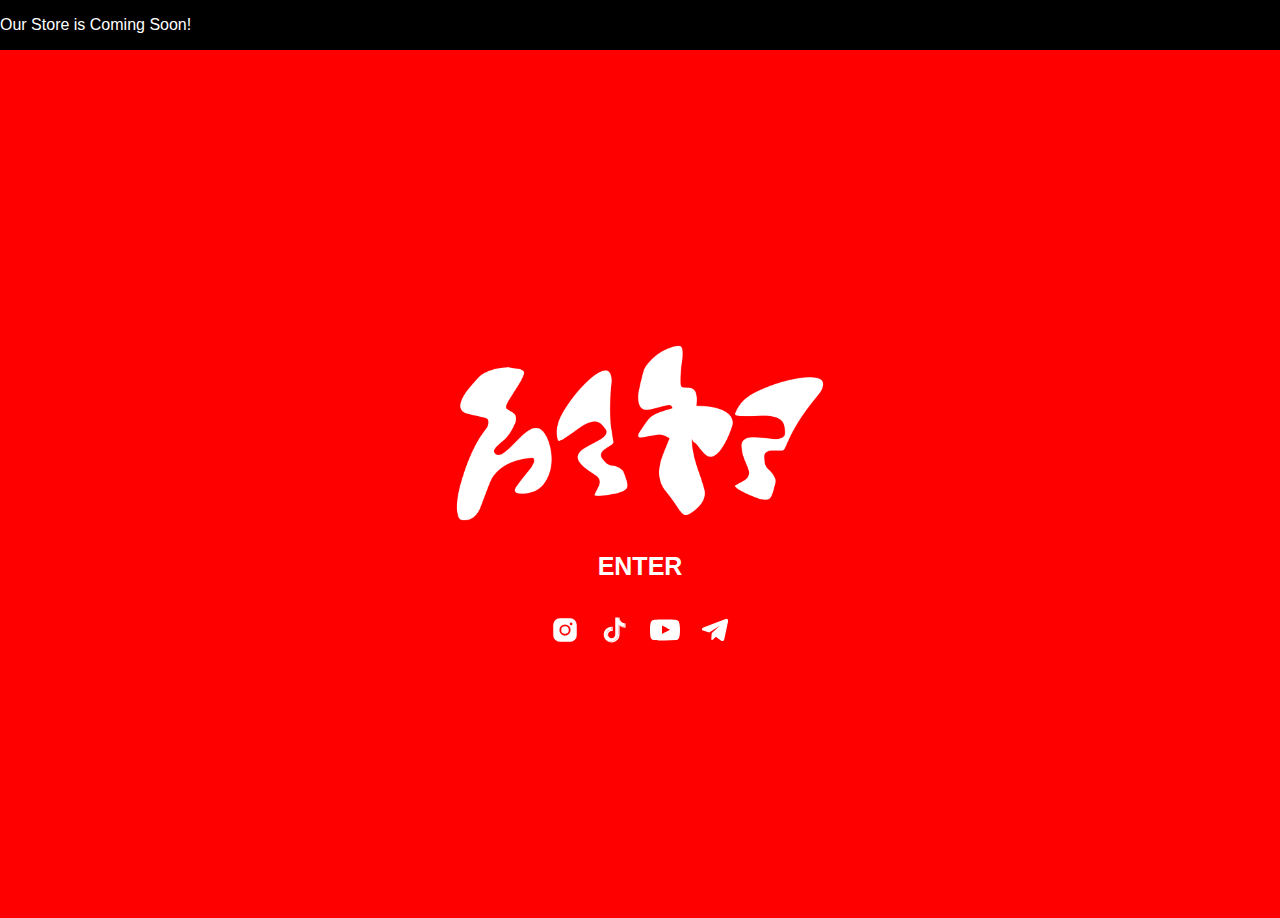
<file: index.html>
<!DOCTYPE html>
<html>`

<head>
    <link rel="stylesheet" type="text/css" href="styles.css" />
    <title> Enten | እንትን </title>
</head>

<body>
    <!-- <video autoplay muted loop id="background-video">
        <source src="videos/background.mp4" type="video/mp4">
        Your browser does not support the video tag.
    </video> -->
    <main>
        <section class="announcement-bar-container">
            <div class="announcement-bar">
                <p class="marquee-container">
                    Our Store is Coming Soon!
                </p>
            </div>
        </section>

        <section class="hero-content">
            <div class="hero-title">
                <img src="./images/logo.png" alt="logo" />
            </div>
            <a href="./shop.html">
                <div class="hero-subtitle-button">
                    ENTER
                </div>
            </a>

            <div class="hero-links">
                <div class="instagram">
                    <svg fill="#ffffff" viewBox="0 0 256 256" id="Flat" xmlns="http://www.w3.org/2000/svg"
                        stroke="#ffffff">

                        <g id="SVGRepo_bgCarrier" stroke-width="0" />

                        <g id="SVGRepo_tracerCarrier" stroke-linecap="round" stroke-linejoin="round" />

                        <g id="SVGRepo_iconCarrier">
                            <path
                                d="M160,128a32,32,0,1,1-32-32A32.03667,32.03667,0,0,1,160,128Zm68-44v88a56.06353,56.06353,0,0,1-56,56H84a56.06353,56.06353,0,0,1-56-56V84A56.06353,56.06353,0,0,1,84,28h88A56.06353,56.06353,0,0,1,228,84Zm-52,44a48,48,0,1,0-48,48A48.05436,48.05436,0,0,0,176,128Zm16-52a12,12,0,1,0-12,12A12,12,0,0,0,192,76Z" />
                        </g>

                    </svg>
                </div>
                <div class="tiktok">
                    <svg viewBox="0 0 24 24" fill="none" xmlns="http://www.w3.org/2000/svg">

                        <g id="SVGRepo_bgCarrier" stroke-width="0" />

                        <g id="SVGRepo_tracerCarrier" stroke-linecap="round" stroke-linejoin="round" />

                        <g id="SVGRepo_iconCarrier">
                            <path
                                d="M16.8218 5.1344C16.0887 4.29394 15.648 3.19805 15.648 2H14.7293C14.9659 3.3095 15.7454 4.43326 16.8218 5.1344Z"
                                fill="#ffffff" />
                            <path
                                d="M8.3218 11.9048C6.73038 11.9048 5.43591 13.2004 5.43591 14.7931C5.43591 15.903 6.06691 16.8688 6.98556 17.3517C6.64223 16.8781 6.43808 16.2977 6.43808 15.6661C6.43808 14.0734 7.73255 12.7778 9.324 12.7778C9.62093 12.7778 9.90856 12.8288 10.1777 12.9124V9.40192C9.89927 9.36473 9.61628 9.34149 9.324 9.34149C9.27294 9.34149 9.22654 9.34614 9.1755 9.34614V12.0394C8.90176 11.9558 8.61873 11.9048 8.3218 11.9048Z"
                                fill="#ffffff" />
                            <path
                                d="M19.4245 6.67608V9.34614C17.6429 9.34614 15.9912 8.77501 14.6456 7.80911V14.7977C14.6456 18.2851 11.8108 21.127 8.32172 21.127C6.97621 21.127 5.7235 20.6998 4.69812 19.98C5.8534 21.2198 7.50049 22 9.32392 22C12.8083 22 15.6478 19.1627 15.6478 15.6707V8.68211C16.9933 9.64801 18.645 10.2191 20.4267 10.2191V6.78293C20.0787 6.78293 19.7446 6.74574 19.4245 6.67608Z"
                                fill="#ffffff" />
                            <path
                                d="M14.6456 14.7977V7.80911C15.9912 8.77501 17.6429 9.34614 19.4245 9.34614V6.67608C18.3945 6.45788 17.4899 5.90063 16.8218 5.1344C15.7454 4.43326 14.9704 3.3095 14.7245 2H12.2098L12.2051 15.7775C12.1495 17.3192 10.8782 18.5591 9.32393 18.5591C8.35884 18.5591 7.50977 18.0808 6.98085 17.3564C6.06219 16.8688 5.4312 15.9076 5.4312 14.7977C5.4312 13.205 6.72567 11.9094 8.31708 11.9094C8.61402 11.9094 8.90168 11.9605 9.17079 12.0441V9.35079C5.75598 9.42509 3 12.2298 3 15.6707C3 17.3331 3.64492 18.847 4.69812 19.98C5.7235 20.6998 6.97621 21.127 8.32172 21.127C11.8061 21.127 14.6456 18.2851 14.6456 14.7977Z"
                                fill="#ffffff" />
                        </g>

                    </svg>
                </div>
                <div class="youtube">
                    <svg viewBox="0 -3 20 20" version="1.1" xmlns="http://www.w3.org/2000/svg"
                        xmlns:xlink="http://www.w3.org/1999/xlink" fill="#000000">

                        <g id="SVGRepo_bgCarrier" stroke-width="0" />

                        <g id="SVGRepo_tracerCarrier" stroke-linecap="round" stroke-linejoin="round" />

                        <g id="SVGRepo_iconCarrier">
                            <title>youtube [#168]</title>
                            <desc>Created with Sketch.</desc>
                            <defs> </defs>
                            <g id="Page-1" stroke="none" stroke-width="1" fill="none" fill-rule="evenodd">
                                <g id="Dribbble-Light-Preview" transform="translate(-300.000000, -7442.000000)"
                                    fill="#ffffff">
                                    <g id="icons" transform="translate(56.000000, 160.000000)">
                                        <path
                                            d="M251.988432,7291.58588 L251.988432,7285.97425 C253.980638,7286.91168 255.523602,7287.8172 257.348463,7288.79353 C255.843351,7289.62824 253.980638,7290.56468 251.988432,7291.58588 M263.090998,7283.18289 C262.747343,7282.73013 262.161634,7282.37809 261.538073,7282.26141 C259.705243,7281.91336 248.270974,7281.91237 246.439141,7282.26141 C245.939097,7282.35515 245.493839,7282.58153 245.111335,7282.93357 C243.49964,7284.42947 244.004664,7292.45151 244.393145,7293.75096 C244.556505,7294.31342 244.767679,7294.71931 245.033639,7294.98558 C245.376298,7295.33761 245.845463,7295.57995 246.384355,7295.68865 C247.893451,7296.0008 255.668037,7296.17532 261.506198,7295.73552 C262.044094,7295.64178 262.520231,7295.39147 262.895762,7295.02447 C264.385932,7293.53455 264.28433,7285.06174 263.090998,7283.18289"
                                            id="youtube-[#168]"> </path>
                                    </g>
                                </g>
                            </g>
                        </g>

                    </svg>
                </div>
                <div class="telegram">
                    <svg fill="#ffffff" viewBox="0 0 24 24" xmlns="http://www.w3.org/2000/svg" stroke="#ffffff">

                        <g id="SVGRepo_bgCarrier" stroke-width="0" />

                        <g id="SVGRepo_tracerCarrier" stroke-linecap="round" stroke-linejoin="round" />

                        <g id="SVGRepo_iconCarrier">

                            <path
                                d="m20.665 3.717-17.73 6.837c-1.21.486-1.203 1.161-.222 1.462l4.552 1.42 10.532-6.645c.498-.303.953-.14.579.192l-8.533 7.701h-.002l.002.001-.314 4.692c.46 0 .663-.211.921-.46l2.211-2.15 4.599 3.397c.848.467 1.457.227 1.668-.785l3.019-14.228c.309-1.239-.473-1.8-1.282-1.434z" />

                        </g>

                    </svg>
                </div>
            </div>
        </section>
    </main>

</body>

</html>
</file>
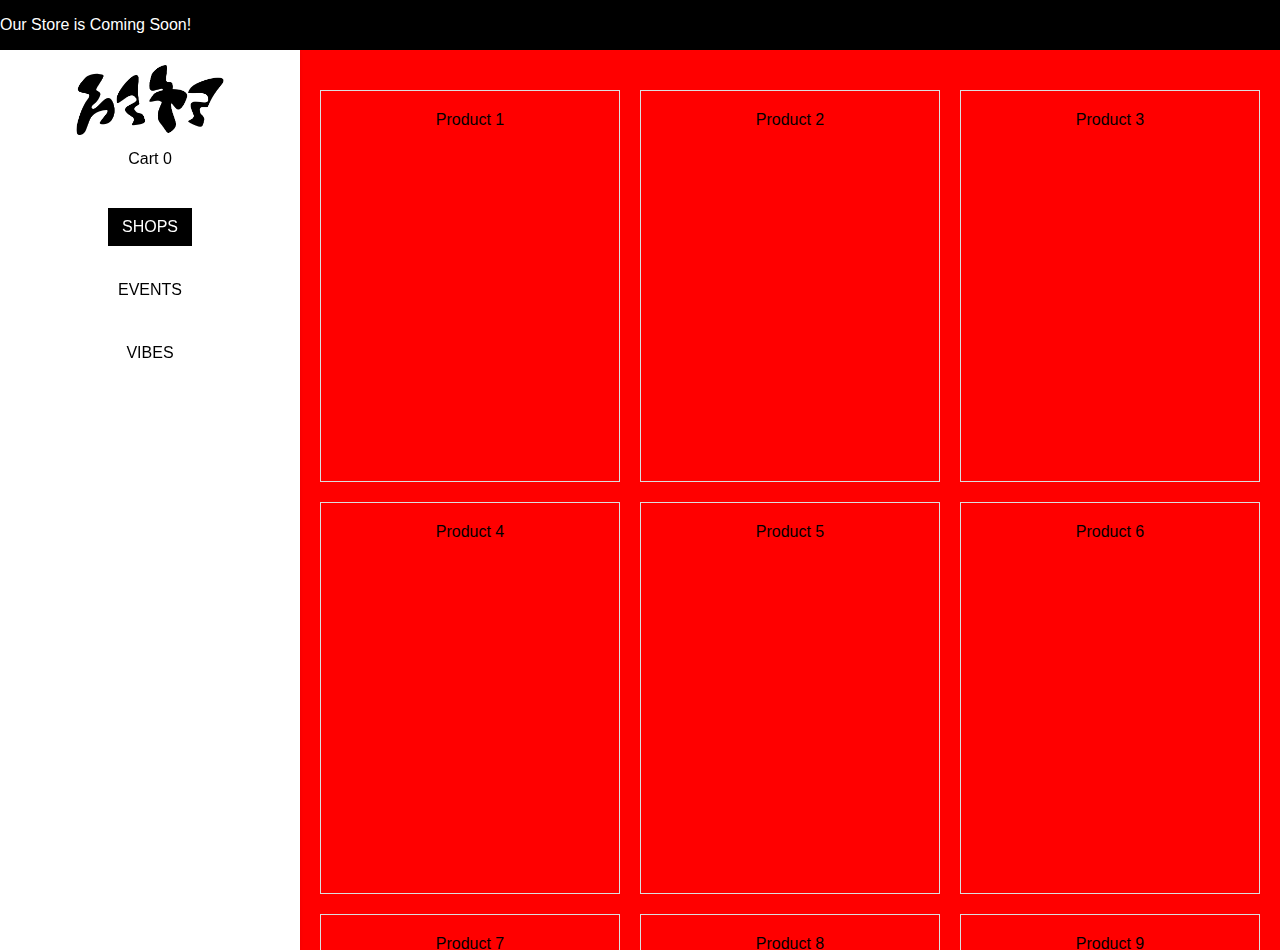
<file: shop.html>
<!DOCTYPE html>
<html>

<head>
    <link rel="stylesheet" type="text/css" href="styles.css" />
    <title> Enten | እንትን </title>
</head>

<body>
    <!-- <video autoplay muted loop id="background-video">
        <source src="videos/background.mp4" type="video/mp4">
        Your browser does not support the video tag.
    </video> -->

    <section class="announcement-bar-container">
        <div class="announcement-bar">
            <p class="marquee-container">
                Our Store is Coming Soon!
            </p>
        </div>
    </section>
    <main class="store-main">
        <div class="sidebar">
            <!-- Add sidebar content here -->
            <a href="index.html">
                <div class="sidebar-title">
                    <img src="./images/logo.png" alt="logo" />
                </div>
            </a>

            <div class="sidebar-cart">Cart 0 </div>
            <ul class="sidebar-menu">
                <li class="active">Shops</li>
                <li>Events</li>
                <li>Vibes</li>
            </ul>
        </div>
        <div class="store-section">

            <div class="store-grid">
                <!-- Add store items -->
                <div class="store-item">Product 1</div>
                <div class="store-item">Product 2</div>
                <div class="store-item">Product 3</div>
                <div class="store-item">Product 4</div>
                <div class="store-item">Product 5</div>
                <div class="store-item">Product 6</div>
                <div class="store-item">Product 7</div>
                <div class="store-item">Product 8</div>
                <div class="store-item">Product 9</div>
                <div class="store-item">Product 1</div>
                <div class="store-item">Product 2</div>
                <div class="store-item">Product 3</div>
                <div class="store-item">Product 4</div>
                <div class="store-item">Product 5</div>
                <div class="store-item">Product 6</div>
            </div>
        </div>
    </main>

</body>

</html>
</file>
<file: styles.css>
body {
    margin: 0;
    padding: 0;
    font-family: Arial, sans-serif;
    overflow: hidden; /* Prevent scrollbars due to video size */
    background-color: red;
}

#background-video {
    position: fixed;
    top: 40%;
    left: 50%;
    width: 200%;
    height: 200%;
    object-fit: cover;
    transform: translate(-50%, -40%);
    z-index: -1; /* Place the video behind other content */
}

#background-video::before {
    content: "";
    position: absolute;
    top: 0;
    left: 0;
    width: 100%;
    height: 100%;
    background: rgba(0, 0, 0, 0.5); /* Black overlay with 0.5 opacity */
    z-index: 0; /* Place the overlay behind other content */
}

/* Rest of your existing styles */
.announcement-bar {
    position: fixed;
    top: 0;
    left: 0;
    width: 100%;
    background-color: black;
    z-index: 100;
}


main {
    display: flex;
    flex-direction: column;
    align-items: center;
    justify-content: center;
    height: 100vh;
}

.hero-content {
    color: white;
    text-align: center;
    margin-top: 20px;
}

.hero-title img {
    text-align: center;
    padding-left: 0px;
    max-height: 250px;
    filter: invert(1); /* Inverts the colors of the image */
}

.hero-subtitle-button{
    display: flex;
    justify-content: center;
    text-align: center;
    font-family: 'Helvetica';
    font-weight: 600;
    font-size: 25px;
    margin-top: -20px;
}

.hero-links {
    display: flex;
   
    justify-content: center;
    margin-top: 20px;
}

.hero-links {
    display: flex;
    gap: 20px;
}

.hero-links div svg {
    height: 30px;
}


@keyframes marquee {
    0% { transform: translateX(100%); }
    100% { transform: translateX(-100%); }
  }

  .marquee-container {
    color: white;
    animation: marquee 15s linear infinite; /* Adjust the duration as needed */
  }

  .hero-subtitle-button {
    display: inline-block;
    position: relative;
    padding: 10px 20px;
    color: #fff;
    overflow: hidden;
    cursor: pointer;
  }

  .hero-subtitle-button::before {
    content: "";
    position: absolute;
    top: 0;
    left: -100%;
    width: 100%;
    height: 100%;
    cursor: pointer;
    background-color: black;
    transition: left 0.3s ease;
    z-index: -1; /* Push the backdrop behind the text */
  }

  .hero-subtitle-button:hover::before {
    left: 0;
  }

  .store-main {
    display: flex;
    justify-content: start;
    margin-top: 50px;
    align-items: start;
    flex-direction: row;
    
  }

  .sidebar-title  {
    display: flex;
    justify-content: center;
    padding-left: 0px;
    max-height: 100px;
}

  .sidebar-title img {
    display: flex;
    text-align: center;
    justify-content: center;
    padding-left: 0px;
    max-height: 100px;
}
  .sidebar {
    position: fixed;
    display: flex;
    width: 300px;
    justify-content: start;
    flex-direction: column;
    align-items: center;
    height: 100vh;
    background-color: white;
    z-index: 10;
    box-shadow: -2px 0 5px rgba(0, 0, 0, 0.2); /* Add a subtle box-shadow to the right */
  }

  .sidebar-menu{
    display: flex;
    margin-top: 40px;
    flex-direction: column;
    gap: 25px;
    text-align: center;
    list-style: none;
    text-transform: uppercase;
    padding: 0px;
  }

  .sidebar-menu li{
  
    padding: 10px;
  }

  .sidebar-menu .active{
    background-color: black;
    color: white;
    padding: 10px;
  }

  .store-section {
    margin-left: 300px;
    width: calc(100% - 300px); /* Adjusted width to fill remaining space */
    overflow-y: auto;
    height: 100vh; /* Set a fixed height */
    margin-bottom: 200px
}

.store-grid {
    display: grid;
    grid-template-columns: repeat(3, 1fr);
    grid-gap: 20px;
    padding: 40px 20px 100px 20px; 
}

.store-item {
    border: 1px solid #ddd;
    padding: 20px;
    text-align: center;
    min-height: 350px;
}

/* Your existing styles */
</file>
